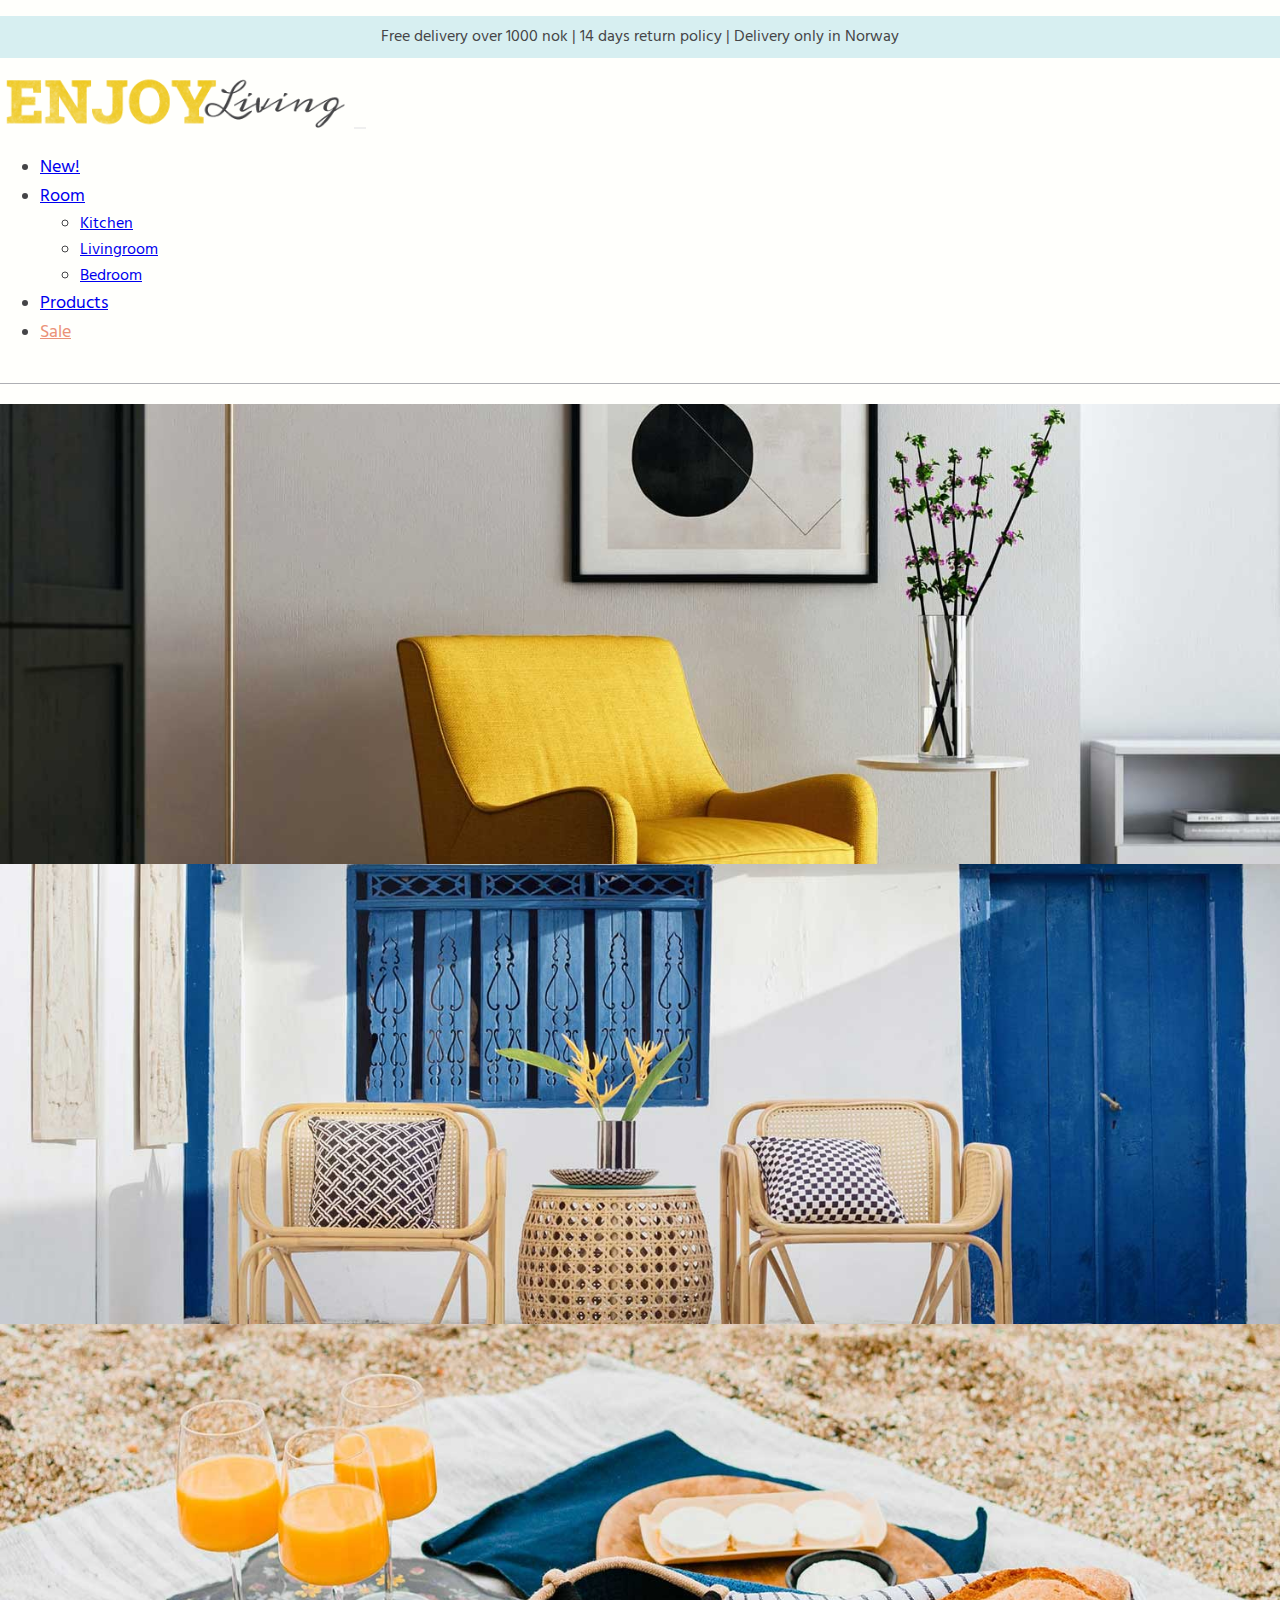
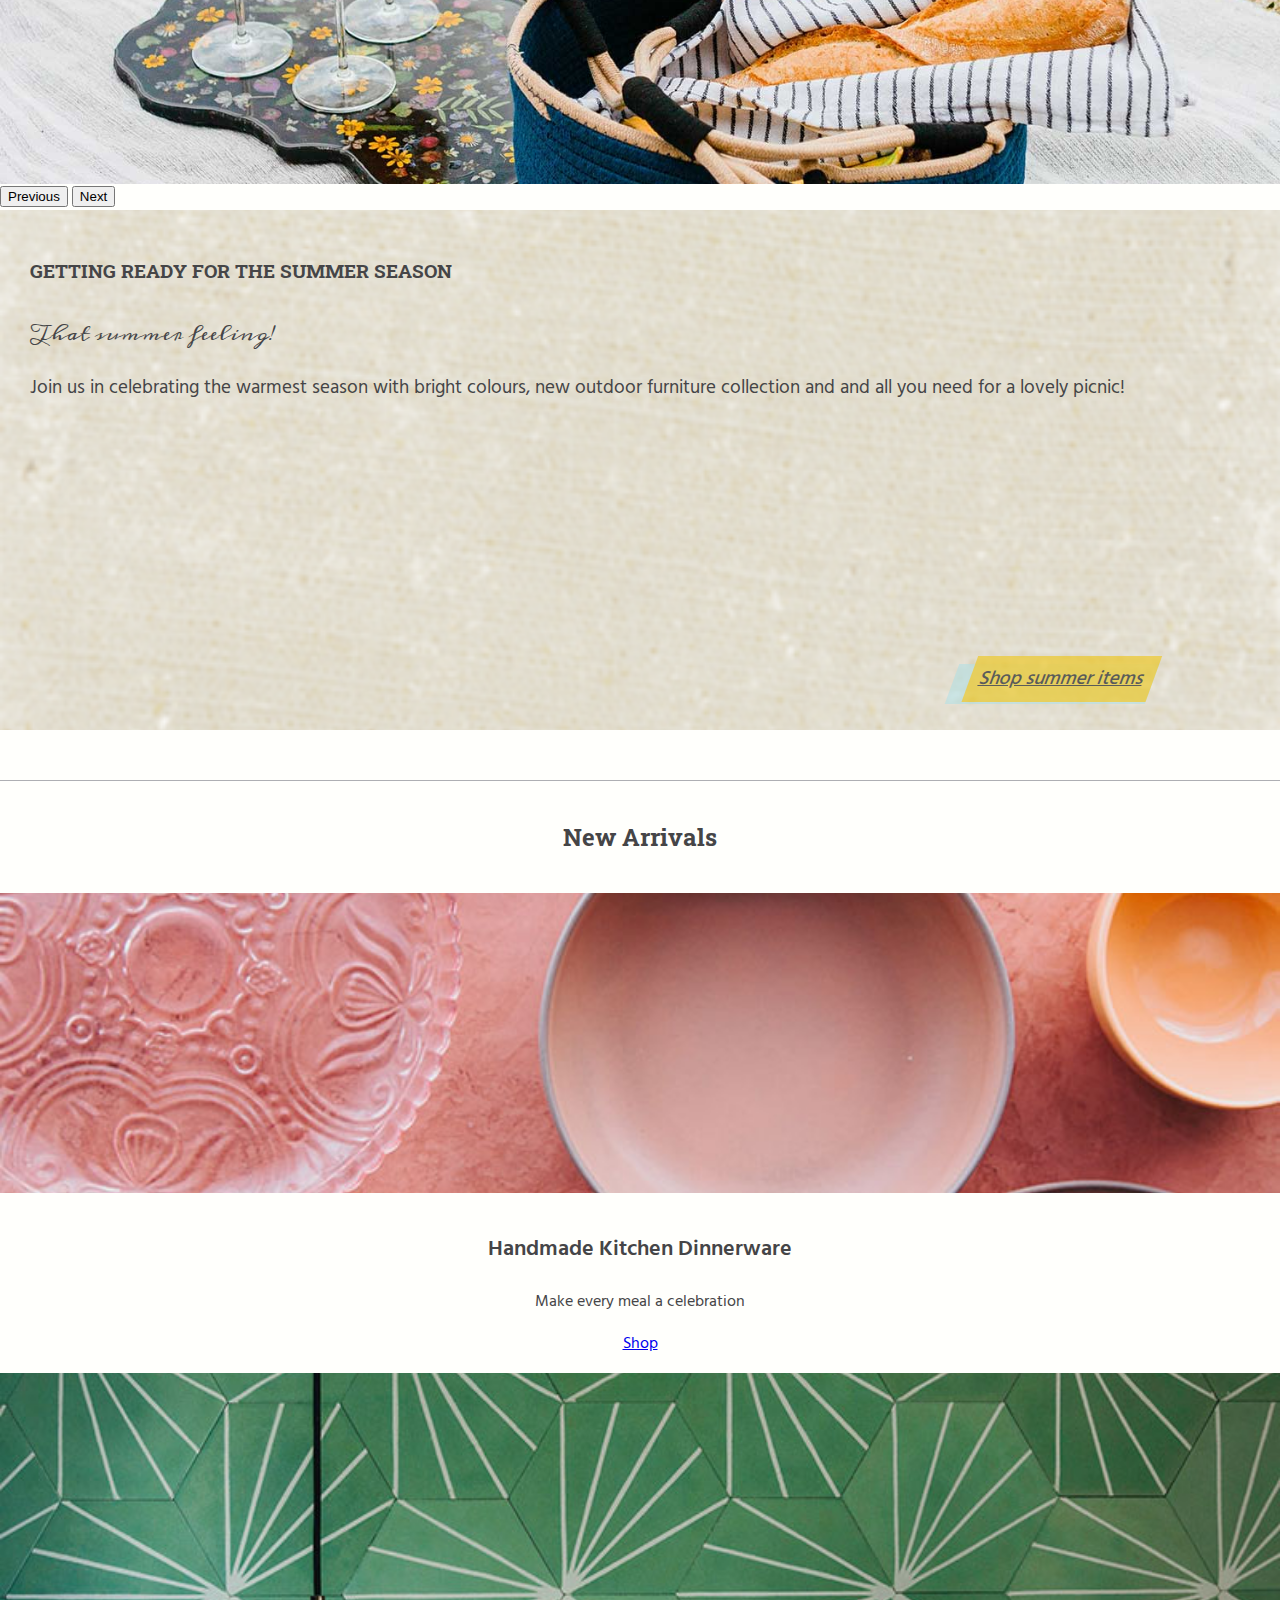
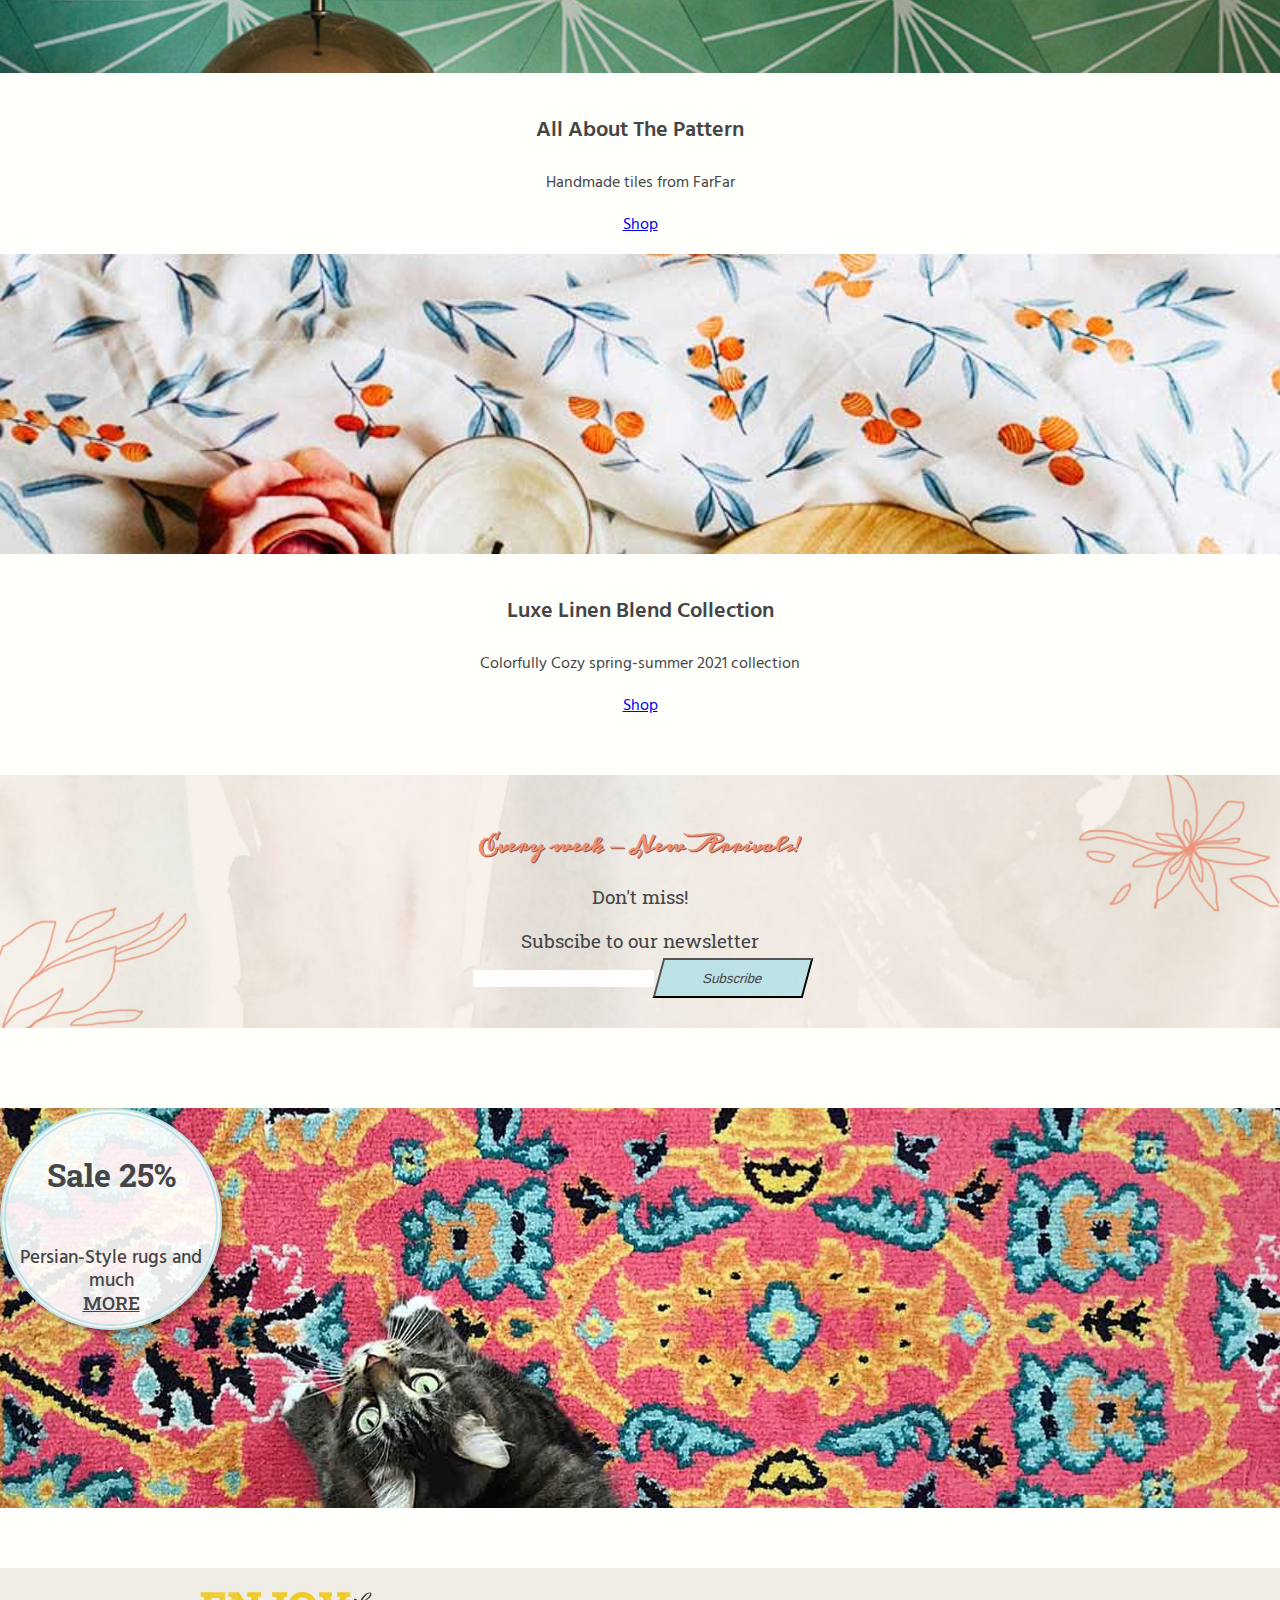
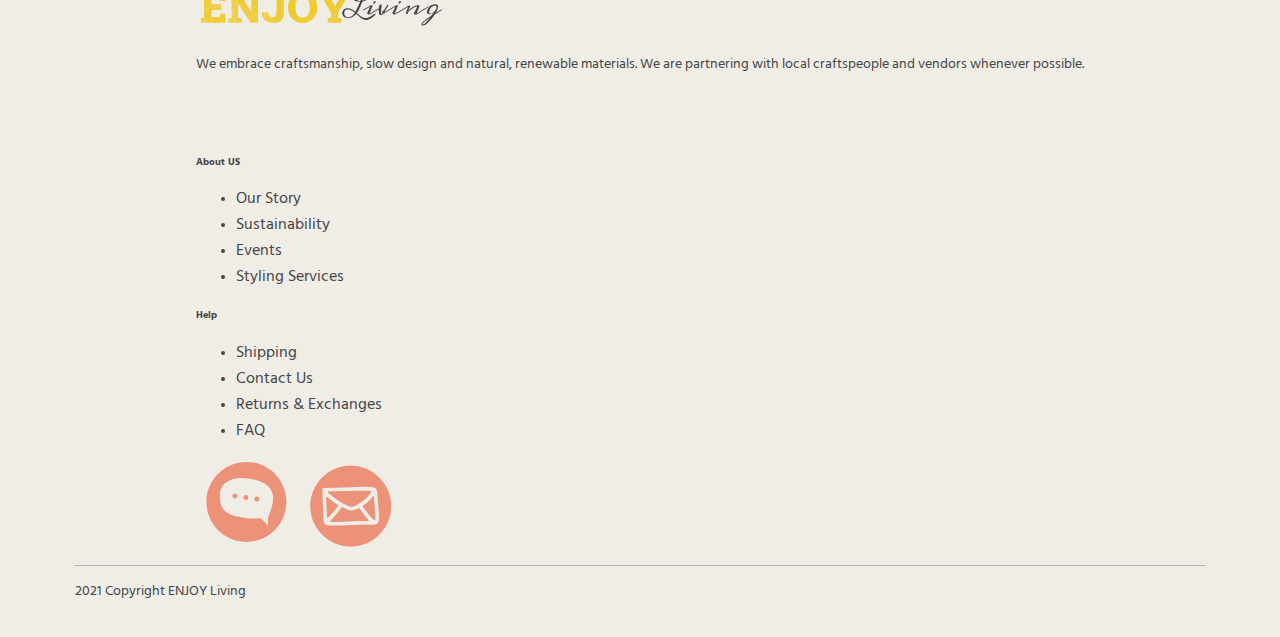
<file: index.html>
<!DOCTYPE html>
<html lang="en">

<head>
    <meta charset="UTF-8">
    <meta http-equiv="X-UA-Compatible" content="IE=edge">
    <meta name="viewport" content="width=device-width, initial-scale=1.0">
    <title>Enjoy Living</title>
    <link rel="preconnect" href="https://fonts.gstatic.com">
    <link
        href="https://fonts.googleapis.com/css2?family=Hind:wght@400;500;600;700&family=Meddon&family=Roboto+Slab:wght@400;500;600;700;800&display=swap"
        rel="stylesheet">
    <link rel="stylesheet" href="https://use.fontawesome.com/releases/v5.15.1/css/all.css"
        integrity="sha384-vp86vTRFVJgpjF9jiIGPEEqYqlDwgyBgEF109VFjmqGmIY/Y4HV4d3Gp2irVfcrp" crossorigin="anonymous" />
    <link href="https://cdn.jsdelivr.net/npm/bootstrap@5.0.0/dist/css/bootstrap.min.css" rel="stylesheet"
        integrity="sha384-wEmeIV1mKuiNpC+IOBjI7aAzPcEZeedi5yW5f2yOq55WWLwNGmvvx4Um1vskeMj0" crossorigin="anonymous">
    <link rel="stylesheet" href="css/style.css">
</head>

<body>
    <header>
        <div class="banner">
            <p>Free delivery over 1000 nok | 14 days return policy | Delivery only in Norway </p>
        </div>
        <nav class="navbar navbar-expand-lg navbar-light">
            <div class="container-fluid">
                <a class="navbar-brand" href="index.html"><img src="./images/enjoy-logo.png"
                        alt="Enjoy Living logo"></a>
                <button class="navbar-toggler" type="button" data-bs-toggle="collapse" data-bs-target="#navbarNav"
                    aria-controls="navbarNav" aria-expanded="false" aria-label="Toggle navigation">
                    <span class="navbar-toggler-icon"></span>
                </button>
                <div class="collapse navbar-collapse justify-content-center" id="navbarNav">
                    <ul class="navbar-nav">
                        <li class="nav-item">
                            <a class="nav-link fw-bold" href="products.html">New!</a>
                        </li>
                        <li class="nav-item dropdown">
                            <a class="nav-link dropdown-toggle" href="products.html" id="navbarDropdown" role="button"
                                data-bs-toggle="dropdown" aria-expanded="false">
                                Room
                            </a>
                            <ul class="dropdown-menu" aria-labelledby="navbarDropdown">
                                <li><a class="dropdown-item" href="products.html">Kitchen</a></li>
                                <li><a class="dropdown-item" href="products.html">Livingroom</a></li>
                                <li><a class="dropdown-item" href="products.html">Bedroom</a></li>
                            </ul>
                        </li>
                        <li class="nav-item ">
                            <a class="nav-link" href="products.html">Products</a>
                        </li>
                        <li class="nav-item ">
                            <a class="nav-link nav-sale" href="#">Sale</a>
                        </li>
                    </ul>
                </div>
            </div>
        </nav>
    </header>
    <main class="container">
        <div class="row carousel-container">
            <div class="col-md-8">
                <div id="carouselExampleControls" class="carousel slide" data-bs-ride="carousel">
                    <div class="carousel-inner">
                        <div class="carousel-item carousel-item1  active"></div>
                        <div class="carousel-item  carousel-item2"></div>
                        <div class="carousel-item  carousel-item3"></div>
                    </div>
                    <button class="carousel-control-prev" type="button" data-bs-target="#carouselExampleControls"
                        data-bs-slide="prev">
                        <span class="carousel-control-prev-icon" aria-hidden="true"></span>
                        <span class="visually-hidden">Previous</span>
                    </button>
                    <button class="carousel-control-next" type="button" data-bs-target="#carouselExampleControls"
                        data-bs-slide="next">
                        <span class="carousel-control-next-icon" aria-hidden="true"></span>
                        <span class="visually-hidden">Next</span>
                    </button>
                </div>
            </div>
            <div class="col-md-4 carousel-side-txt">
                <div class="carousel-side-txt-body">
                    <h3>Getting ready for the summer season</h3>
                    <p class="carousel-side-txt-ph">That summer feeling!</p>
                    <p>Join us in celebrating the warmest season with bright colours, new outdoor furniture collection
                        and and all you need for a lovely picnic!</p>
                    <div class="txt-body-link">
                        <a href="products.html">Shop summer items</a>
                    </div>
                </div>
            </div>
        </div>
        <div class="news-container">
            <h2>New Arrivals</h2>
            <div class="row mt-4">
                <div class="col-sm">
                    <div class="card card1">
                        <div class="card-img-overlay"></div>
                    </div>
                    <div class="card-body">
                        <h3 class="card-title">Handmade Kitchen Dinnerware</h3>
                        <p class="card-text">Make every meal a celebration</p>
                        <a href="products.html" class="btn">Shop</a>
                    </div>
                </div>
                <div class="col-sm">
                    <div class="card card2">
                        <div class="card-img-overlay"></div>
                    </div>
                    <div class="card-body">
                        <h3 class="card-title">All About The Pattern</h3>
                        <p class="card-text">Handmade tiles from FarFar</p>
                        <a href="products.html" class="btn">Shop</a>
                    </div>
                </div>
                <div class="col-sm">
                    <div class="card card3">
                        <div class="card-img-overlay"></div>
                    </div>
                    <div class="card-body">
                        <h3 class="card-title">Luxe Linen Blend Collection</h3>
                        <p class="card-text">Colorfully Cozy spring-summer 2021 collection</p>
                        <a href="products.html" class="btn">Shop</a>
                    </div>
                </div>
            </div>
        </div>
        <div class="subscribe">
            <h3>Every week - New Arrivals!</h3>
            <p>Don't miss!</p>
            <p>Subscibe to our newsletter</p>
            <form>
                <input type="email" class="form-control" aria-describedby="email">
                <button type="submit" class="btn">Subscribe</button>
            </form>
        </div>
        <div class="sale-container">
            <div class="card">
                <a href="#" class="btn">
                    <div class="card-img-overlay">
                        <div class="card-sale-text">
                            <h3 class="card-title">Sale 25% </h3>
                            <p>Persian-Style rugs and much <br> <span>more</span></p>
                        </div>
                    </div>
                </a>
            </div>
        </div>

    </main>
    <footer class="footer text-center text-lg-start">
        <div class="container p-4">

            <div class="row">

                <div class="footer-company col-lg-4 col-md-12 mb-4">
                    <a href="index.html">
                        <img class="navbar-brand" src="./images/enjoy-logo-sm.png" alt="Enjoy Living logo">
                    </a>
                    <p>
                        We embrace craftsmanship, slow design and natural, renewable materials. We are partnering with
                        local craftspeople and vendors whenever possible.
                    </p>
                    <div class="footer-icons">
                        <a href="#"><i class="fab fa-instagram"></i></a>
                        <a href="#"><i class="fab fa-facebook"></i></a>
                        <a href="#"><i class="fab fa-pinterest"></i></a>
                    </div>
                </div>

                <div class="footer-links col-lg-4 col-md-6 mb-4 text-center">
                    <h5>About US</h5>

                    <ul class="list-unstyled mb-0">
                        <li>
                            <a href="#">Our Story</a>
                        </li>
                        <li>
                            <a href="#">Sustainability</a>
                        </li>
                        <li>
                            <a href="#">Events</a>
                        </li>
                        <li>
                            <a href="#">Styling Services</a>
                        </li>
                    </ul>
                </div>


                <div class="footer-links col-lg-4 col-md-6 mb-4 text-center">
                    <h5>Help</h5>

                    <ul class="list-unstyled">
                        <li>
                            <a href="#">Shipping</a>
                        </li>
                        <li>
                            <a href="#">Contact Us</a>
                        </li>
                        <li>
                            <a href="#">Returns & Exchanges</a>
                        </li>
                        <li>
                            <a href="#">FAQ</a>
                        </li>
                    </ul>
                </div>

                <div class="footer-links col-lg-4 col-md-6 mb-4 text-center chat">
                    <a href="#">
                        <img src="./images/products/chat.svg" alt="chat">
                    </a>
                    <a href="#">
                        <img src="./images/products/letter.svg" alt="chat">
                    </a>
                </div>

            </div>

        </div>

        <div class="text-center p-2 footer-copy">
            <p>
                2021 Copyright ENJOY Living
            </p>
        </div>

    </footer>
    <script src="https://cdn.jsdelivr.net/npm/@popperjs/core@2.9.2/dist/umd/popper.min.js"
        integrity="sha384-IQsoLXl5PILFhosVNubq5LC7Qb9DXgDA9i+tQ8Zj3iwWAwPtgFTxbJ8NT4GN1R8p"
        crossorigin="anonymous"></script>
    <script src="https://cdn.jsdelivr.net/npm/bootstrap@5.0.0/dist/js/bootstrap.min.js"
        integrity="sha384-lpyLfhYuitXl2zRZ5Bn2fqnhNAKOAaM/0Kr9laMspuaMiZfGmfwRNFh8HlMy49eQ"
        crossorigin="anonymous"></script>
</body>

</html>
</file>
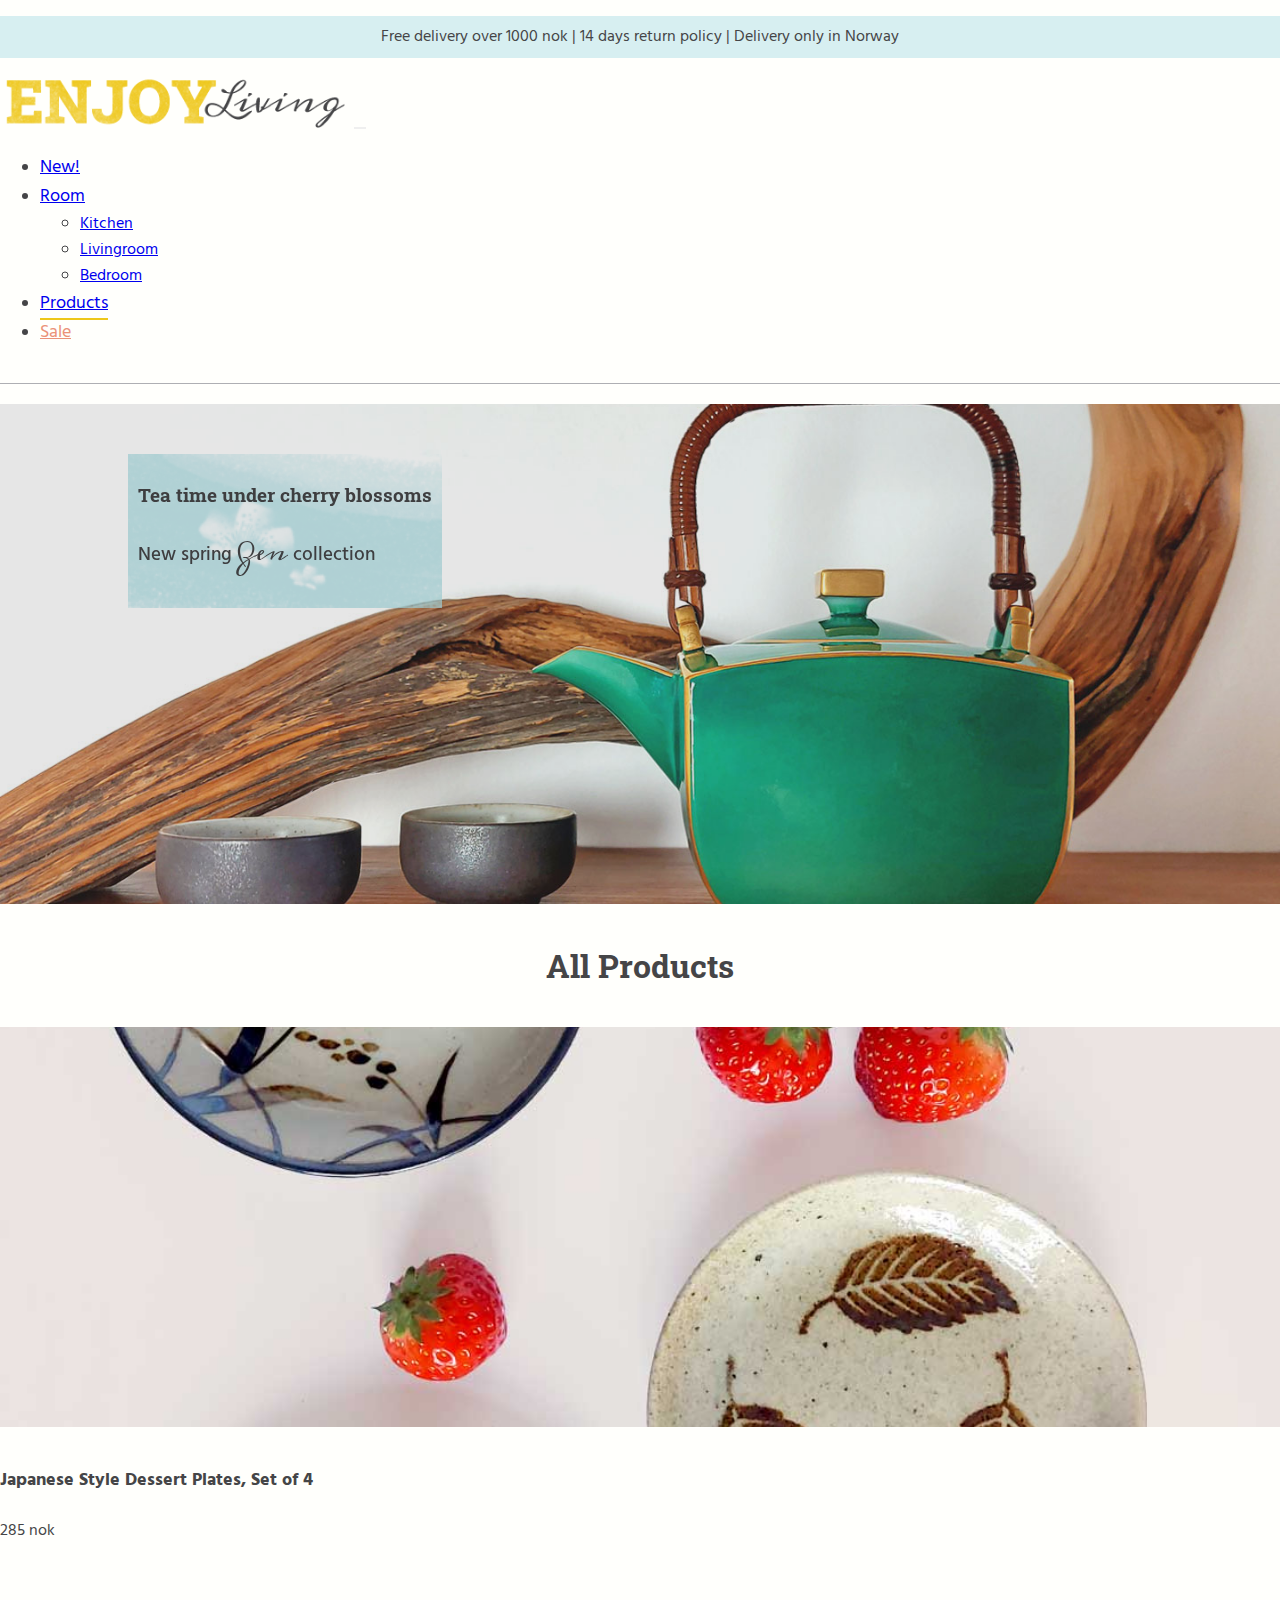
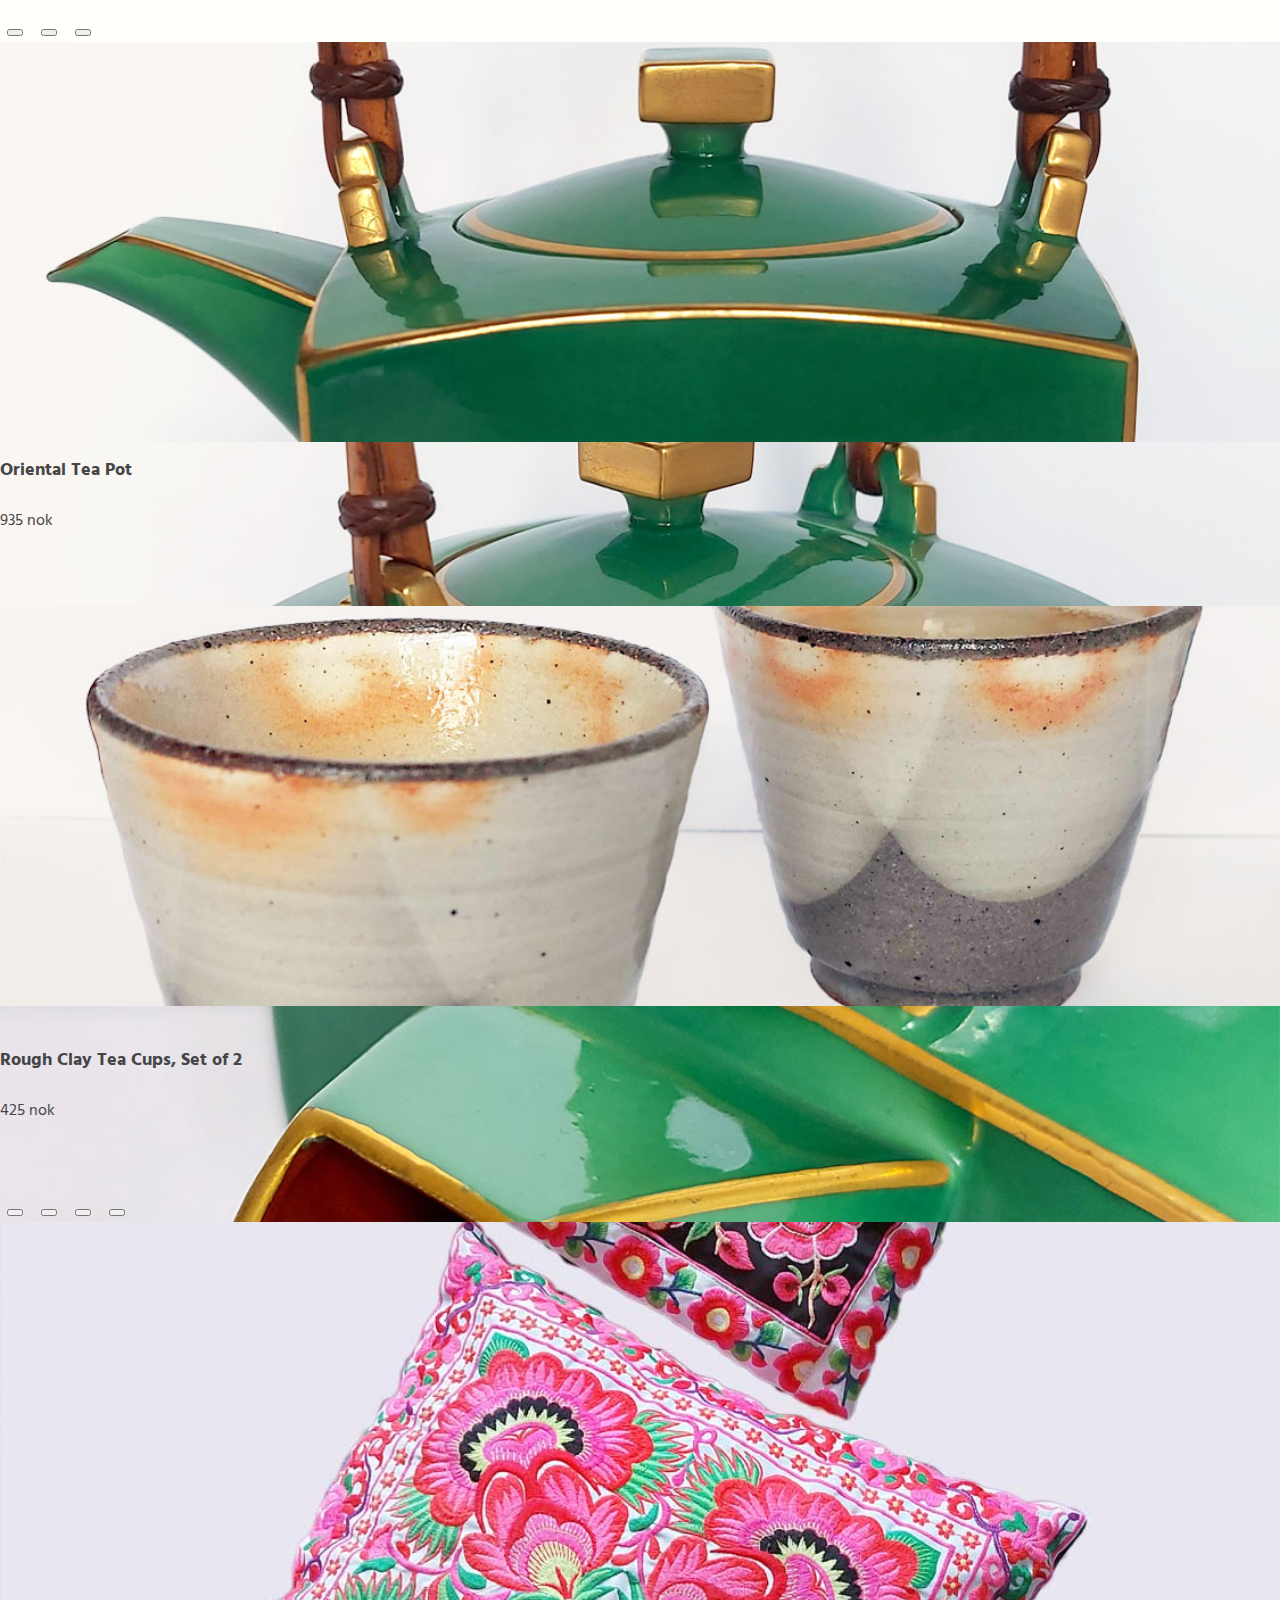
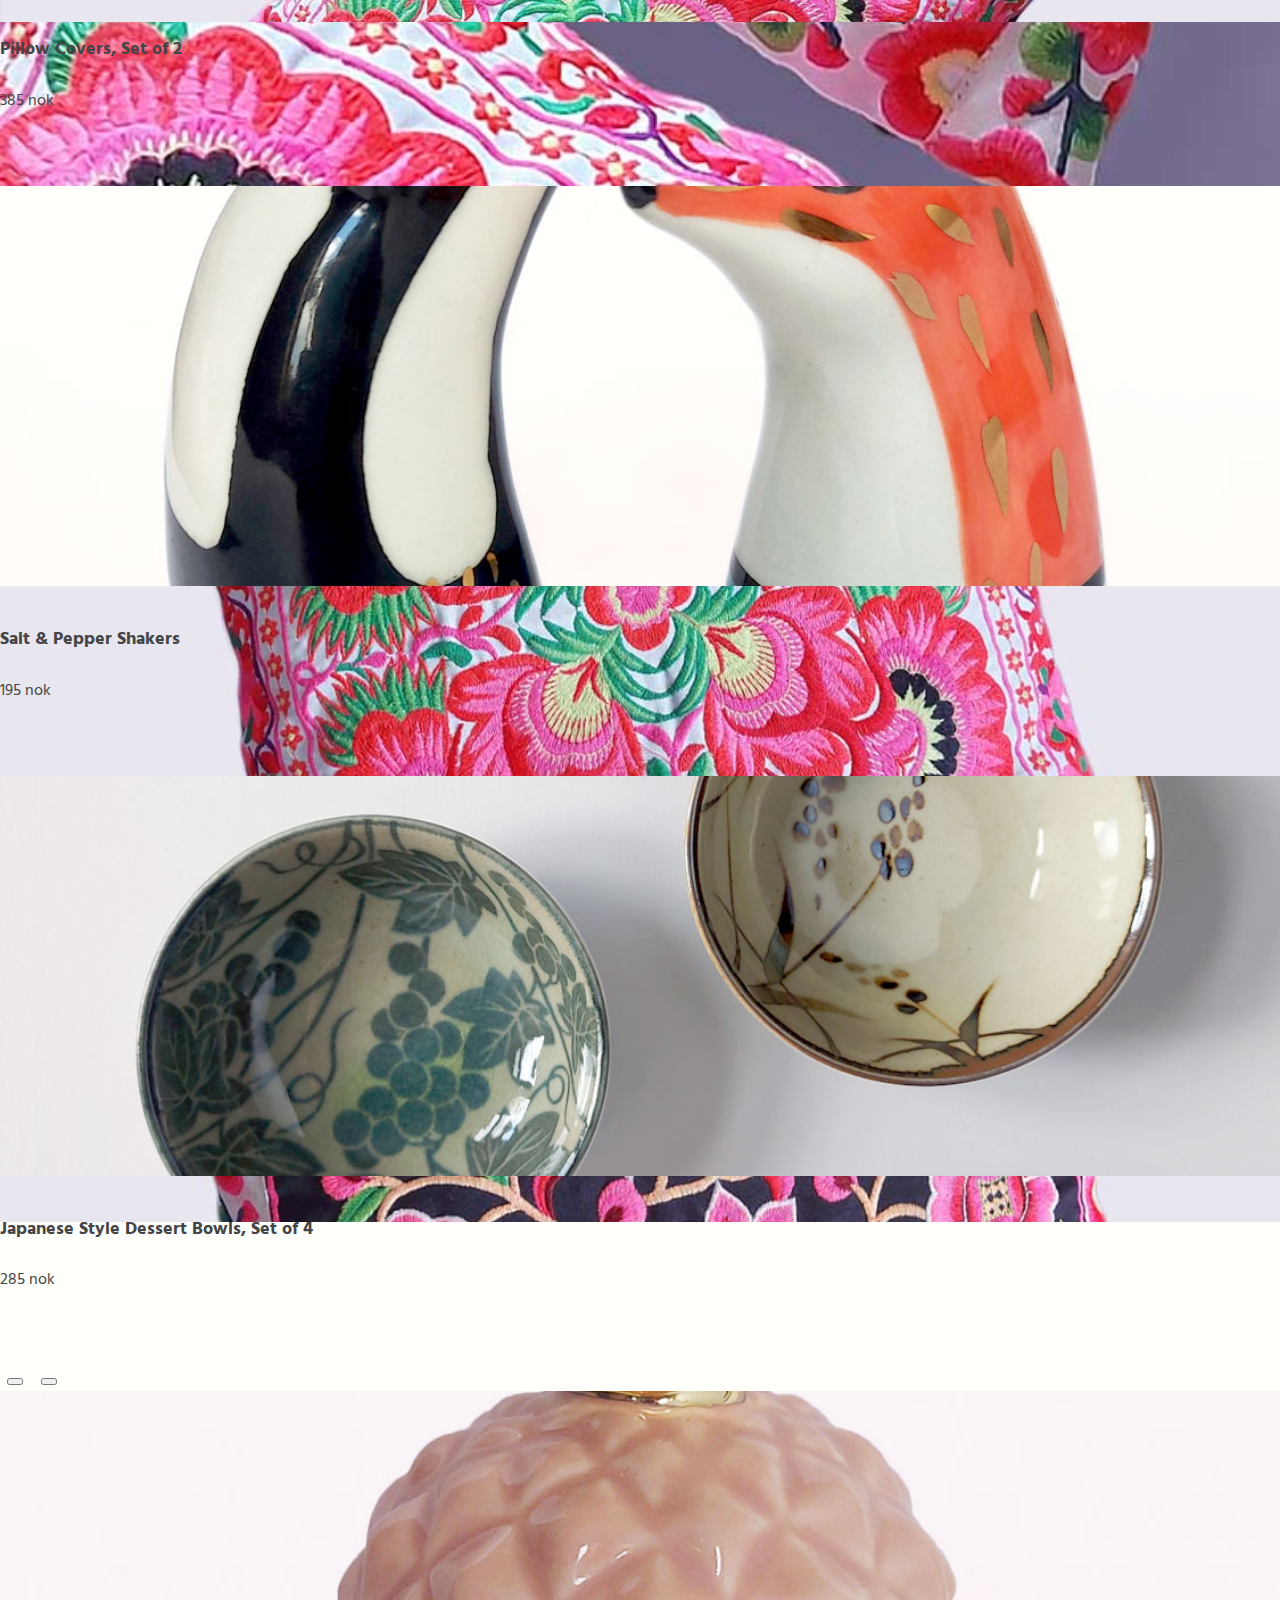
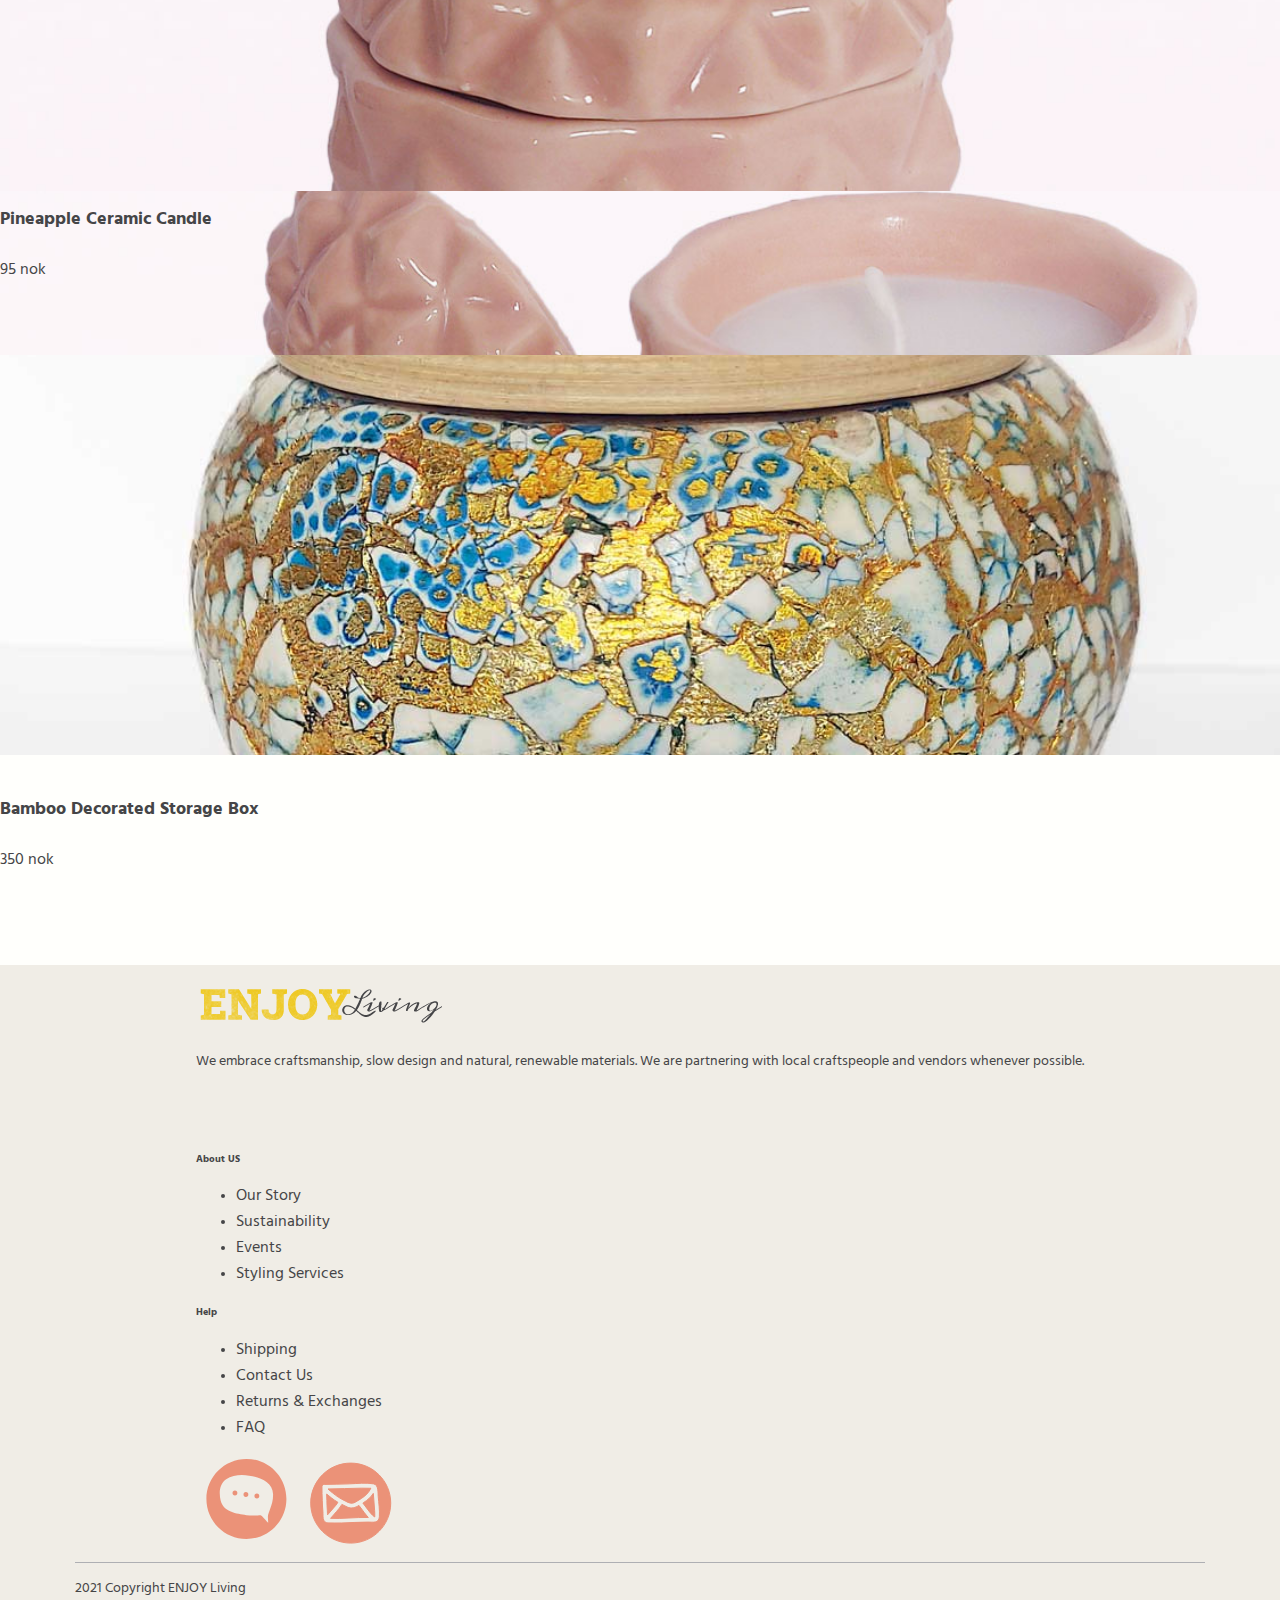
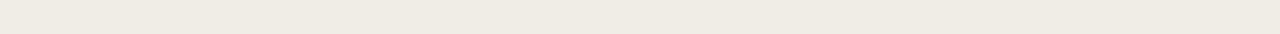
<file: products.html>
<!DOCTYPE html>
<html lang="en">

<head>
    <meta charset="UTF-8">
    <meta http-equiv="X-UA-Compatible" content="IE=edge">
    <meta name="viewport" content="width=device-width, initial-scale=1.0">
    <title>Enjoy Living - Products</title>
    <link rel="preconnect" href="https://fonts.gstatic.com">
    <link
        href="https://fonts.googleapis.com/css2?family=Hind:wght@400;500;600;700&family=Meddon&family=Roboto+Slab:wght@400;500;600;700;800&display=swap"
        rel="stylesheet">
    <link rel="stylesheet" href="https://use.fontawesome.com/releases/v5.15.1/css/all.css"
        integrity="sha384-vp86vTRFVJgpjF9jiIGPEEqYqlDwgyBgEF109VFjmqGmIY/Y4HV4d3Gp2irVfcrp" crossorigin="anonymous" />
    <link href="https://cdn.jsdelivr.net/npm/bootstrap@5.0.0/dist/css/bootstrap.min.css" rel="stylesheet"
        integrity="sha384-wEmeIV1mKuiNpC+IOBjI7aAzPcEZeedi5yW5f2yOq55WWLwNGmvvx4Um1vskeMj0" crossorigin="anonymous">
    <link rel="stylesheet" href="css/style.css">
</head>

<body>
    <header>
        <div class="banner">
            <p>Free delivery over 1000 nok | 14 days return policy | Delivery only in Norway </p>
        </div>
        <nav class="navbar navbar-expand-lg navbar-light">
            <div class="container-fluid">
                <a class="navbar-brand" href="index.html"><img src="./images/enjoy-logo.png"
                        alt="Enjoy Living logo"></a>
                <button class="navbar-toggler" type="button" data-bs-toggle="collapse" data-bs-target="#navbarNav"
                    aria-controls="navbarNav" aria-expanded="false" aria-label="Toggle navigation">
                    <span class="navbar-toggler-icon"></span>
                </button>
                <div class="collapse navbar-collapse justify-content-center" id="navbarNav">
                    <ul class="navbar-nav">
                        <li class="nav-item">
                            <a class="nav-link fw-bold" href="products.html">New!</a>
                        </li>
                        <li class="nav-item dropdown">
                            <a class="nav-link dropdown-toggle" href="products.html" id="navbarDropdown" role="button"
                                data-bs-toggle="dropdown" aria-expanded="false">
                                Room
                            </a>
                            <ul class="dropdown-menu" aria-labelledby="navbarDropdown">
                                <li><a class="dropdown-item" href="products.html">Kitchen</a></li>
                                <li><a class="dropdown-item" href="products.html">Livingroom</a></li>
                                <li><a class="dropdown-item" href="products.html">Bedroom</a></li>
                            </ul>
                        </li>
                        <li class="nav-item">
                            <a class="nav-link active" href="products.html">Products</a>
                        </li>
                        <li class="nav-item">
                            <a class="nav-link nav-sale" href="#">Sale</a>
                        </li>
                    </ul>
                </div>
            </div>
        </nav>
    </header>
    <main>
        <div class="products-cover-container">
            <div class="card products-cover">
                <div class="product-cover-tx-container card-img-overlay">
                    <div class="card-product-cover-text">
                        <h3 class="card-title">Tea time under cherry blossoms</h3>
                        <p>New spring <span class="zen">Zen</span> collection</p>
                    </div>
                </div>
            </div>
        </div>
        <div class="products-title">
            <h1>All Products</h1>
        </div>
        <div class="container products-container">
            <div class="row">
                <div class="product-container col-sm-6 col-md-4 col-lg-3">
                    <div class="card product product1">
                        <div class="card-img-overlay"></div>
                    </div>
                    <div class="card-body">
                        <h4 class="card-title">Japanese Style Dessert Plates, Set of 4</h4>
                        <p class="card-text">285 nok</p>
                    </div>
                </div>
                <div class="product-container col-sm-6 col-md-4 col-lg-3">
                    <div class="card product">
                        <div class="card-img-overlay">
                            <div id="carouselIndicators" class="carousel slide">
                                <div class="carousel-indicators">
                                    <button type="button" data-bs-target="#carouselIndicators" data-bs-slide-to="0"
                                        class="active" aria-current="true" aria-label="Slide 1"></button>
                                    <button type="button" data-bs-target="#carouselIndicators" data-bs-slide-to="1"
                                        aria-label="Slide 2"></button>
                                    <button type="button" data-bs-target="#carouselIndicators" data-bs-slide-to="2"
                                        aria-label="Slide 3"></button>
                                </div>
                                <div class="carousel-inner">
                                    <div class="carousel-item active product2-1"></div>
                                    <div class="carousel-item product2-2"></div>
                                    <div class="carousel-item product2-3"></div>
                                </div>
                            </div>
                        </div>
                    </div>
                    <div class="card-body">
                        <h4 class="card-title">Oriental Tea Pot</h4>
                        <p class="card-text">935 nok</p>
                    </div>
                </div>
                <div class="product-container col-sm-6 col-md-4 col-lg-3">
                    <div class="card product product3">
                        <div class="card-img-overlay"></div>
                    </div>
                    <div class="card-body">
                        <h4 class="card-title">Rough Clay Tea Cups, Set of 2</h4>
                        <p class="card-text">425 nok</p>
                    </div>
                </div>
                <div class="product-container col-sm-6 col-md-4 col-lg-3">
                    <div class="card product">
                        <div class="card-img-overlay">
                            <div id="carouselIndicators3" class="carousel slide">
                                <div class="carousel-indicators">
                                    <button type="button" data-bs-target="#carouselIndicators3" data-bs-slide-to="0"
                                        class="active" aria-current="true" aria-label="Slide 1"></button>
                                    <button type="button" data-bs-target="#carouselIndicators3" data-bs-slide-to="1"
                                        aria-label="Slide 2"></button>
                                    <button type="button" data-bs-target="#carouselIndicators3" data-bs-slide-to="2"
                                        aria-label="Slide 3"></button>
                                    <button type="button" data-bs-target="#carouselIndicators3" data-bs-slide-to="3"
                                        aria-label="Slide 4"></button>
                                </div>
                                <div class="carousel-inner">
                                    <div class="carousel-item active product4-1"></div>
                                    <div class="carousel-item product4-2"></div>
                                    <div class="carousel-item product4-3"></div>
                                    <div class="carousel-item product4-4"></div>
                                </div>
                            </div>
                        </div>
                    </div>
                    <div class="card-body">
                        <h4 class="card-title">Pillow Covers, Set of 2</h4>
                        <p class="card-text">385 nok</p>
                    </div>
                </div>
            </div>
            <div class="row">
                <div class="product-container col-sm-6 col-md-4 col-lg-3">
                    <div class="card product product5">
                        <div class="card-img-overlay"></div>
                    </div>
                    <div class="card-body">
                        <h4 class="card-title">Salt & Pepper Shakers</h4>
                        <p class="card-text">195 nok</p>
                    </div>
                </div>
                <div class="product-container col-sm-6 col-md-4 col-lg-3">
                    <div class="card product product6">
                        <div class="card-img-overlay"></div>
                    </div>
                    <div class="card-body">
                        <h4 class="card-title">Japanese Style Dessert Bowls, Set of 4</h4>
                        <p class="card-text">285 nok</p>
                    </div>
                </div>
                <div class="product-container col-sm-6 col-md-4 col-lg-3">
                    <div class="card product">
                        <div class="card-img-overlay">
                            <div id="carouselIndicators2" class="carousel slide">
                                <div class="carousel-indicators">
                                    <button type="button" data-bs-target="#carouselIndicators2" data-bs-slide-to="0"
                                        class="active" aria-current="true" aria-label="Slide 1"></button>
                                    <button type="button" data-bs-target="#carouselIndicators2" data-bs-slide-to="1"
                                        aria-label="Slide 2"></button>
                                </div>
                                <div class="carousel-inner">
                                    <div class="carousel-item active product7-1"></div>
                                    <div class="carousel-item product7-2"></div>
                                </div>
                            </div>
                        </div>
                    </div>
                    <div class="card-body">
                        <h4 class="card-title">Pineapple Ceramic Candle</h4>
                        <p class="card-text">95 nok</p>
                    </div>
                </div>
                <div class="product-container col-sm-6 col-md-4 col-lg-3">
                    <div class="card product product8">
                        <div class="card-img-overlay"></div>
                    </div>
                    <div class="card-body">
                        <h4 class="card-title">Bamboo Decorated Storage Box</h4>
                        <p class="card-text">350 nok</p>
                    </div>
                </div>
            </div>
        </div>
    </main>
    <footer class="footer text-center text-lg-start">
        <div class="container p-4">

            <div class="row">

                <div class="footer-company col-lg-4 col-md-12 mb-4">
                    <a href="index.html">
                        <img class="navbar-brand" src="./images/enjoy-logo-sm.png" alt="Enjoy Living logo">
                    </a>
                    <p>
                        We embrace craftsmanship, slow design and natural, renewable materials. We are partnering with
                        local craftspeople and vendors whenever possible.
                    </p>
                    <div class="footer-icons">
                        <a href="#"><i class="fab fa-instagram"></i></a>
                        <a href="#"><i class="fab fa-facebook"></i></a>
                        <a href="#"><i class="fab fa-pinterest"></i></a>
                    </div>
                </div>

                <div class="footer-links col-lg-4 col-md-6 mb-4 text-center">
                    <h5>About US</h5>

                    <ul class="list-unstyled mb-0">
                        <li>
                            <a href="#">Our Story</a>
                        </li>
                        <li>
                            <a href="#">Sustainability</a>
                        </li>
                        <li>
                            <a href="#">Events</a>
                        </li>
                        <li>
                            <a href="#">Styling Services</a>
                        </li>
                    </ul>
                </div>


                <div class="footer-links col-lg-4 col-md-6 mb-4 text-center">
                    <h5>Help</h5>

                    <ul class="list-unstyled">
                        <li>
                            <a href="#">Shipping</a>
                        </li>
                        <li>
                            <a href="#">Contact Us</a>
                        </li>
                        <li>
                            <a href="#">Returns & Exchanges</a>
                        </li>
                        <li>
                            <a href="#">FAQ</a>
                        </li>
                    </ul>
                </div>

                <div class="footer-links col-lg-4 col-md-6 mb-4 text-center chat">
                    <a href="#">
                        <img src="./images/products/chat.svg" alt="chat">
                    </a>
                    <a href="#">
                        <img src="./images/products/letter.svg" alt="chat">
                    </a>
                </div>

            </div>

        </div>

        <div class="text-center p-2 footer-copy">
            <p>
                2021 Copyright ENJOY Living
            </p>
        </div>

    </footer>
    <script src="https://cdn.jsdelivr.net/npm/@popperjs/core@2.9.2/dist/umd/popper.min.js"
        integrity="sha384-IQsoLXl5PILFhosVNubq5LC7Qb9DXgDA9i+tQ8Zj3iwWAwPtgFTxbJ8NT4GN1R8p"
        crossorigin="anonymous"></script>
    <script src="https://cdn.jsdelivr.net/npm/bootstrap@5.0.0/dist/js/bootstrap.min.js"
        integrity="sha384-lpyLfhYuitXl2zRZ5Bn2fqnhNAKOAaM/0Kr9laMspuaMiZfGmfwRNFh8HlMy49eQ"
        crossorigin="anonymous"></script>
</body>

</html>
</file>
<file: css/style.css>
/*.ENJOY-Living-1-hex { color: #EEC71A; } --yellow
.ENJOY-Living-2-hex { color: #EB9278; } --light-brick
.ENJOY-Living-3-hex { color: #AEAFB3; } --light-gray
.ENJOY-Living-4-hex { color: #454547; } --dark-gray
.ENJOY-Living-5-hex { color: #B0E0E6; } --light-blue


.ENJOY-Living-1-rgba { color: rgba(238, 199, 26, 1); }
.ENJOY-Living-2-rgba { color: rgba(232, 157, 147, 1); }
.ENJOY-Living-3-rgba { color: rgba(174, 175, 179, 1); }
.ENJOY-Living-4-rgba { color: rgba(69, 69, 71, 1); }
.ENJOY-Living-5-rgba { color: rgba(176, 224, 230, 1); }*/

/* font-family: "Hind", "Segoe UI", "Helvetica Neue", "Arial", sans-serif;
font-family: "Meddon", "Snell Roundhand", cursive;
font-family: "Roboto Slab", "Cambria", "Times New Roman", serif; */

html,
body {
  height: 100%;
  font-family: "Hind", "Segoe UI", "Helvetica Neue", "Arial", sans-serif;
}

body {
  margin: 0 auto;
  color: #454547;
  background-color: #fffffc;
}

.card {
  border: none;
  border-radius: 0;
}

.banner {
  background-color: rgba(176, 224, 230, 0.5);
  min-height: 40px;
  text-align: center;
  display: none;
}

.banner p {
  padding: 8px 10px;
}

/*-----------NAV--------------*/

.navbar {
  border-bottom: 1px solid #aeafb3;
  padding-bottom: 20px;
}

.navbar-brand img {
  max-width: 220px;
}

.nav-link {
  margin-right: 5px;
  font-size: 1.1rem;
}

.nav-link:hover {
  border-bottom: 2px solid #eec71a;
}

.nav-sale {
  color: #eb9278 !important;
}

.navbar-toggler {
  border: none;
}

.navbar-toggler:focus {
  box-shadow: none;
}

.dropdown-menu {
  border-radius: 0;
}

.nav-link.active {
  border-bottom: 2px solid #eec71a;
}

/*----------CAROUSEL----------*/

.carousel-container {
  padding-bottom: 30px;
  margin: 20px 0;
}

.carousel-item1,
.carousel-item2,
.carousel-item3,
.carousel-side-txt {
  background: center / cover no-repeat;
  height: 360px;
}

.carousel-item1 {
  background-image: url("../images/carousel-yellow-kam-idris-unsplash.jpg");
}

.carousel-item2 {
  background-image: url("../images/carousel-holidays-hutomo-abrianto-unsplash.jpg");
}
.carousel-item3 {
  background-image: url("../images/carousel-picnic-elena-popova-unsplash.jpg");
}

.carousel-side-txt {
  background-image: url("../images/bg-textile.png");
  padding: 30px;
  position: relative;
  margin-top: 20px;
}

.carousel-side-txt h3 {
  font-family: "Roboto Slab", "Cambria", "Times New Roman", serif;
  text-transform: uppercase;
  margin-bottom: 20px;
  font-weight: 700;
}

.carousel-side-txt p {
  font-size: 0.9rem;
}

.carousel-side-txt .carousel-side-txt-ph {
  font-family: "Meddon", "Snell Roundhand", "cursive";
  font-weight: 500;
  font-size: 1.1rem;
}

.carousel-side-txt a {
  padding: 8px 10px;
  color: #212529;
  font-size: 1.1rem;
  background-color: rgba(238, 199, 26, 0.9);
  font-weight: 500;
}

.carousel-side-txt a:hover {
  background-color: transparent;
}

.txt-body-link {
  text-align: end;
  position: absolute;
  bottom: 5%;
  right: 10%;
  width: 200px;
  height: 40px;
  transform: skew(-20deg);
  background-color: rgba(176, 224, 230, 0.8);
  opacity: 0.7;
}

/*-----NEW ARRIVALS---*/

.news-container {
  margin-top: 20px;
  padding-top: 20px;
  text-align: center;
  border-top: 1px solid #aeafb3;
}

.news-container h2 {
  font-family: "Roboto Slab", "Cambria", "Times New Roman", serif;
}
.news-container a {
  text-decoration: underline;
}

.news-container a:hover {
  color: #eec71a;
}

.news-container h3 {
  font-size: 1.4rem;
  font-weight: 600;
}

.card1,
.card2,
.card3 {
  background: center / cover no-repeat;
  height: 300px;
}

.card1 {
  background-image: url("../images/news-dinnerware-khloe-arledge-unsplash.jpg");
}
.card2 {
  background-image: url("../images/news-tiles-camille-brodard-unsplash.jpg");
}
.card3 {
  background-image: url("../images/news-linen-loverna-journey-unsplash.jpg");
}

/*-----SUBSCRIBE-----*/

.subscribe {
  background: center / cover no-repeat;
  min-height: 150px;
  background-image: url("../images/watercolour.jpg");
  margin: 40px 0 80px 0;
  text-align: center;
  padding: 30px 20px;
}

.subscribe h3 {
  font-family: "Meddon", "Snell Roundhand", "cursive";
  color: #eb9278;
  text-shadow: 1px 1px 0px #9e5741;
}

.subscribe p {
  margin-bottom: 5px;
  font-size: 1.2rem;
  font-family: "Roboto Slab", "Cambria", "Times New Roman", serif;
}

.subscribe input {
  max-width: 400px;
  margin: 10px auto;
  border: none;
  border-radius: 2px;
}

.subscribe .btn {
  background-color: rgba(176, 224, 230, 0.8);
  transform: skew(-15deg);
  width: 150px;
  height: 40px;
  border-radius: 0;
  font-weight: 500;
  color: #454547;
}

.subscribe button:hover {
  background-color: rgba(238, 199, 26, 0.9);
}

/*-----SALE-----*/
.sale-container {
  background: left/ cover no-repeat;
  height: 400px;
  background-image: url("../images/rug-cat-stephanie-harvey-unsplash.jpg");
  margin-bottom: 60px;
}

.sale-container a {
  text-decoration: none;
  color: #454547;
}

.sale-container .card-img-overlay {
  left: 25%;
  top: 25px;
}

.card-sale-text {
  background-color: rgba(255, 255, 255, 0.9);
  border-radius: 50%;
  width: 200px;
  height: 200px;
  display: flex;
  flex-direction: column;
  text-align: center;
  justify-content: center;
  align-items: center;
  padding: 5px;
  box-shadow: 5px 5px 5px rgba(0, 0, 0, 0.3);
  border: rgba(176, 224, 230, 0.8) 6px double;
}
.card-sale-text:hover {
  background-color: rgba(238, 199, 26, 0.9);
  transition: 0.2s;
}

.card-sale-text h3 {
  font-size: 2rem;
  font-weight: 700;
  font-family: "Roboto Slab", "Cambria", "Times New Roman", serif;
}

.card-sale-text p {
  font-size: 1.2rem;
  font-weight: 500;
  line-height: 1.4rem;
  margin-bottom: 0;
}

.card-sale-text span {
  text-transform: uppercase;
  text-decoration: underline;
  font-family: "Roboto Slab", "Cambria", "Times New Roman", serif;
}

/*---------PRODUCTS-------------*/

.products-cover-container {
  margin: 20px auto 40px auto;
  max-width: 1320px;
}
.products-cover {
  background: center / cover no-repeat;
  height: 500px;
  background-image: url("../images/products/products-cover.jpg");
  filter: brightness(0.9);
}

.card-product-cover-text {
  background: center / cover no-repeat;
  min-height: 100px;
  background-image: url("../images/products/pastel-bg.png");
  left: 10%;
  top: 10%;
  position: absolute;
  padding: 10px;
}

.product-cover-tx-container .card-img-overlay {
  position: relative;
}

.products-cover .card-title {
  font-family: "Roboto Slab", "Cambria", "Times New Roman", serif;
}

.zen {
  font-family: "Meddon", "Snell Roundhand", "cursive";
  font-size: 1.5rem;
}

.card-product-cover-text p {
  font-size: 1.2rem;
  font-weight: 500;
}

.products-title h1 {
  text-align: center;
  margin-top: 20px;
  font-family: "Roboto Slab", "Cambria", "Times New Roman", serif;
}

.products-container {
  margin-top: 40px;
  margin-bottom: 60px;
}

.product {
  background: center / cover no-repeat;
  height: 400px;
}

.product-container {
  margin-bottom: 40px;
}

h4 {
  font-size: 1.1rem;
}

.card-body {
  padding: 1rem 0;
}

.product2-1,
.product2-2,
.product2-3,
.product4-1,
.product4-2,
.product4-3,
.product4-4,
.product7-1,
.product7-2 {
  background: center / cover no-repeat;
  height: 400px;
}

.product1 {
  background-image: url("../images/products/small-plates.jpg");
}
.product2-1 {
  background-image: url("../images/products/pot.jpg");
}
.product2-2 {
  background-image: url("../images/products/pot-2.jpg");
}
.product2-3 {
  background-image: url("../images/products/pot-3.jpg");
}
.product3 {
  background-image: url("../images/products/tea-cups.jpg");
}
.product4-2 {
  background-image: url("../images/products/pillows-zoom.jpg");
}
.product4-3 {
  background-image: url("../images/products/pillow-1.jpg");
}
.product4-4 {
  background-image: url("../images/products/pillow-2.jpg");
}
.product4-1 {
  background-image: url("../images/products/pillows.jpg");
}
.product5 {
  background-image: url("../images/products//salt-pepper.jpg");
}
.product6 {
  background-image: url("../images/products/small-bowls.jpg");
}
.product7-1 {
  background-image: url("../images/products/pineapple-candle.jpg");
}
.product7-2 {
  background-image: url("../images/products/pineapple-candle2.jpg");
}
.product8 {
  background-image: url("../images/products/round-box.jpg");
}

.card-img-overlay {
  padding: 0;
}
.carousel-indicators [data-bs-target] {
  width: 7px;
  height: 7px;
  margin-left: 7px;
  margin-right: 7px;
}

/*---------FOOTER-------------*/

footer {
  display: flex;
  flex-direction: column;
  flex-shrink: 0;
  background-color: #f0ede6;
  justify-content: space-between;
  align-items: center;
  font-size: 0.75rem;
  padding: 20px 75px;
}

.footer-company p {
  margin: 20px 0;
  font-size: 0.9rem;
}

.footer-icons a {
  font-size: 1.6rem;
  color: #454547;
}

.footer-icons i {
  padding: 10px 20px 10px 0;
  cursor: pointer;
}

.footer-copy {
  border-top: 1px solid #aeafb3;
  width: 100%;
  font-size: 0.9rem;
}

.footer-links a {
  text-decoration: none;
  color: #454547;
  font-size: 1rem;
}

.footer-links a:hover,
.footer-icons i:hover {
  color: #eec71a;
}

.chat {
  margin: 0 auto;
}

.chat img:hover {
  background-color: #eec71a;
  width: 100px;
  border-radius: 50%;
}

/*------MEDIA-----*/

@media only screen and (min-width: 768px) {
  .banner {
    display: block;
  }

  .navbar-brand img {
    max-width: 350px;
  }

  .carousel-item1,
  .carousel-item2,
  .carousel-item3,
  .carousel-side-txt {
    height: 460px;
  }

  .carousel-side-txt {
    margin-top: 0;
  }

  .carousel-side-txt a {
    font-size: 1.2rem;
  }

  .carousel-side-txt-body h3 {
    margin-bottom: 10px;
  }

  .news-container h2 {
    margin: 20px auto 40px auto;
  }

  .sale-container {
    background: center / cover no-repeat;
    height: 400px;
    background-image: url("../images/rug-cat-stephanie-harvey-unsplash.jpg");
    margin-bottom: 60px;
  }

  .sale-container .card-img-overlay {
    left: 45%;
  }
}

@media only screen and (min-width: 1006px) {
  .carousel-side-txt-body h3 {
    margin-bottom: 30px;
  }

  .carousel-side-txt-body p {
    font-size: 1.2rem;
  }

  .carousel-side-txt .carousel-side-txt-ph {
    font-size: 1.2rem;
  }
}
</file>
